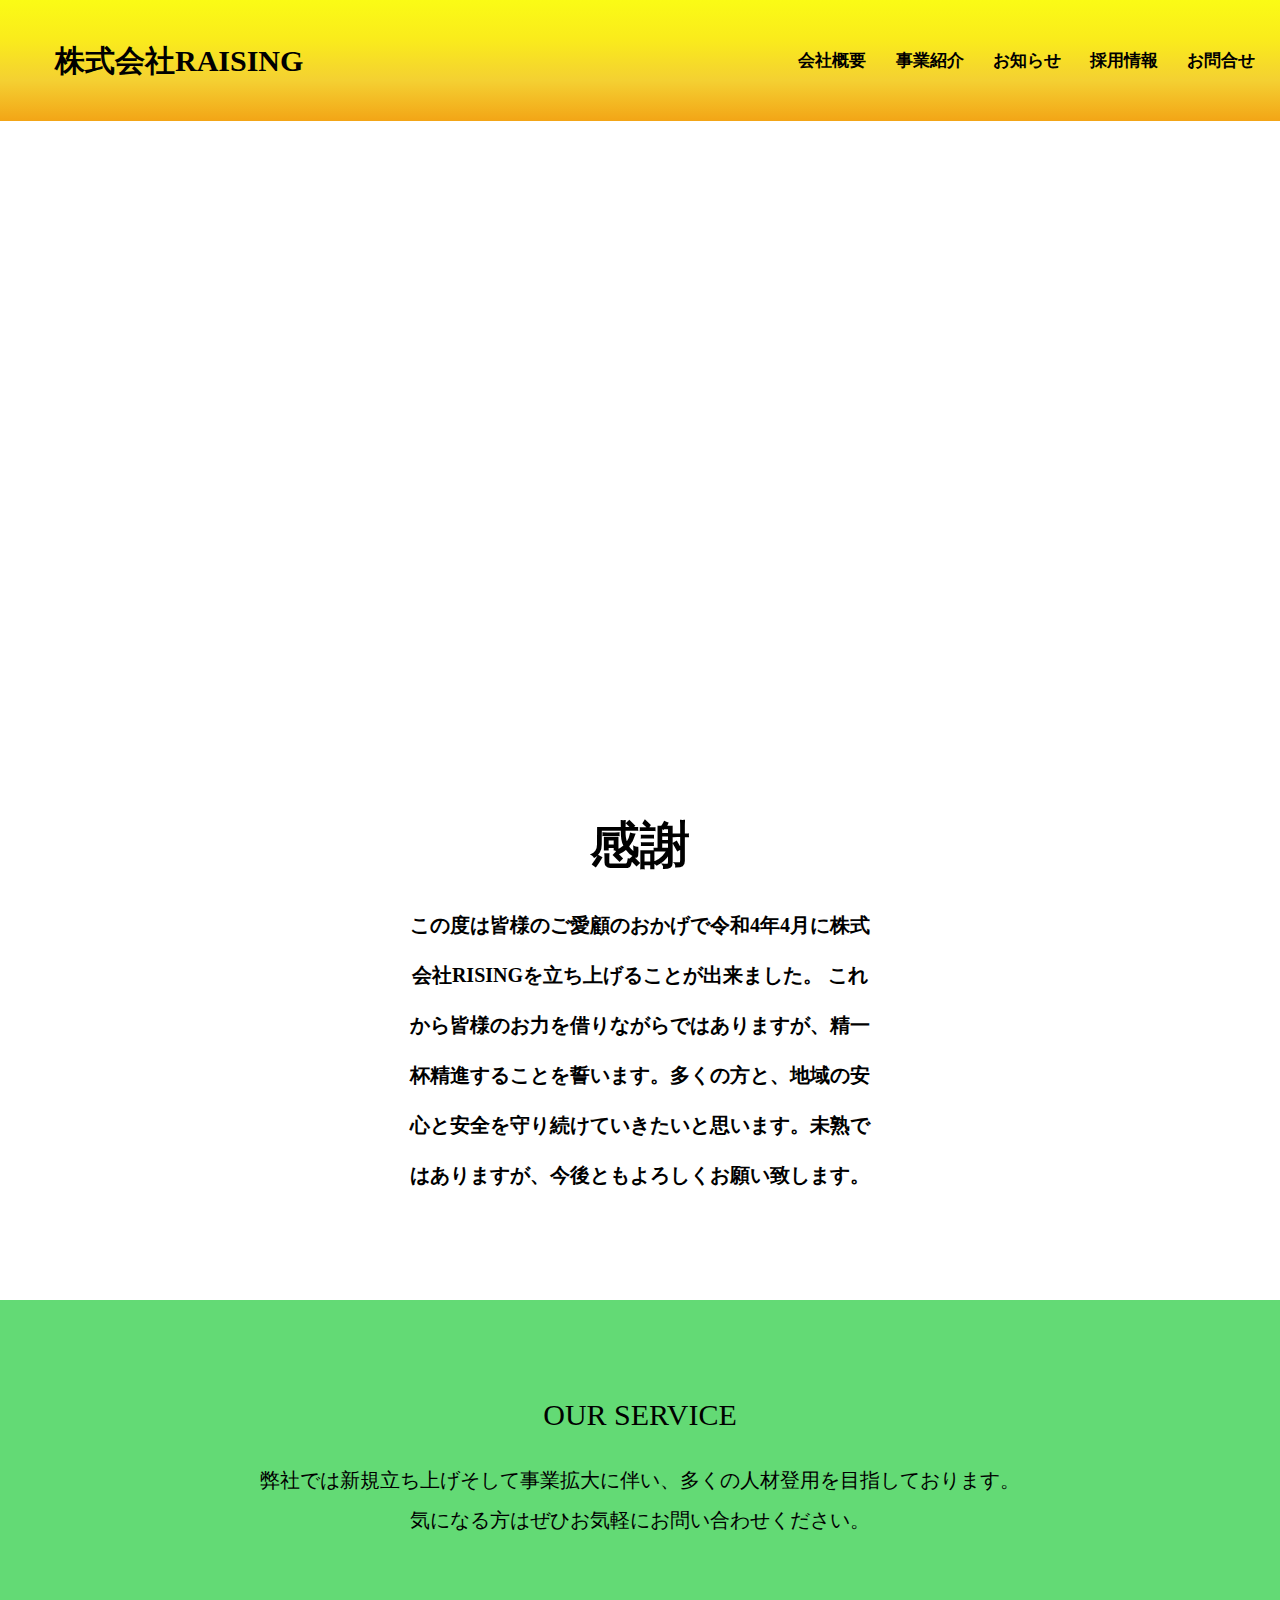
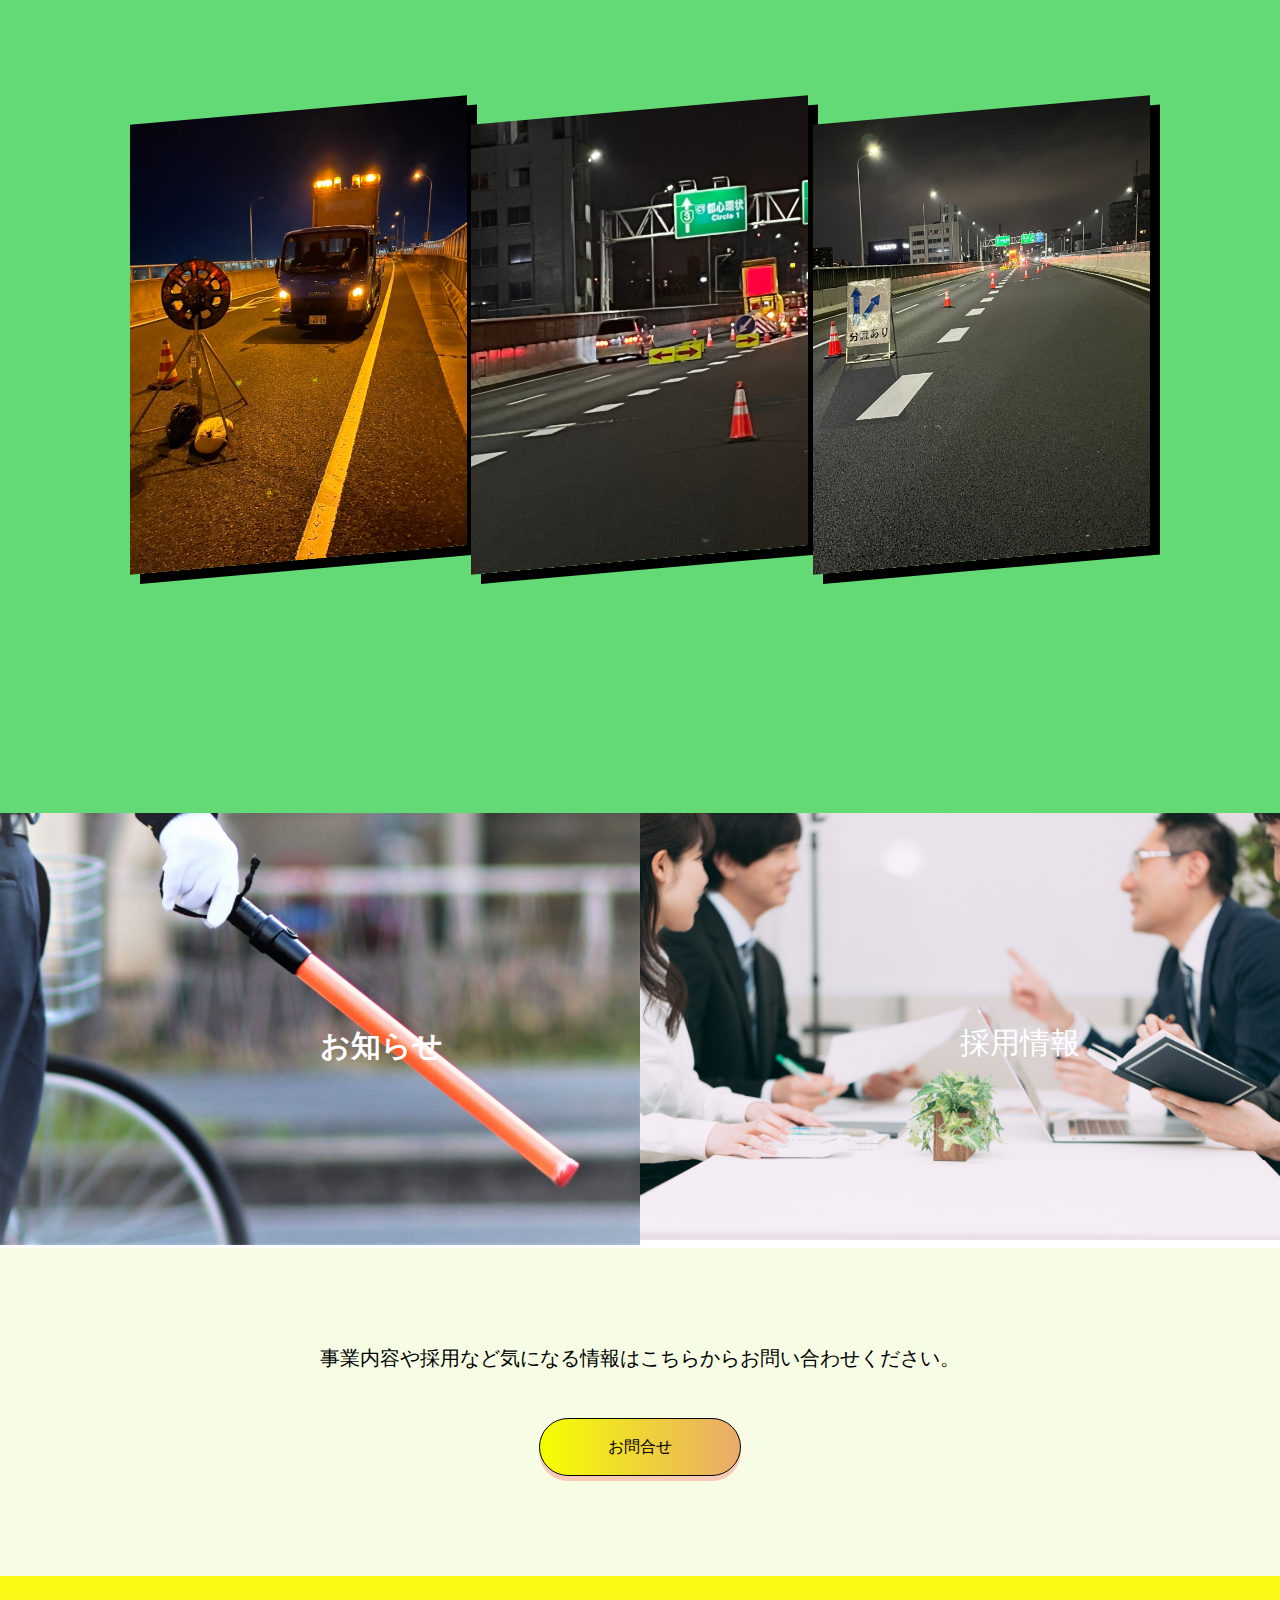
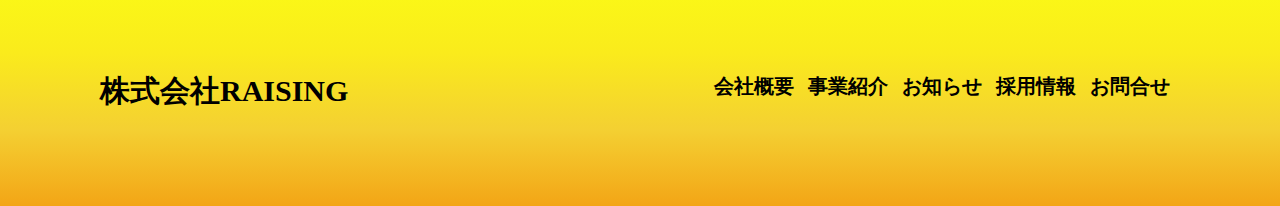
<file: raizing/index.html>
<!DOCTYPE html>
<html lang="ja">
<head>
  <meta charset="UTF-8">
  <meta http-equiv="X-UA-Compatible" content="IE=edge">
  <meta name="viewport" content="width=device-width, initial-scale=1.0">
  <title>株式会社RISING</title>
  <link rel="stylesheet" href="css/index.css">
  <link rel="stylesheet" href="css/reset.css">
</head>
<body>
<header>
    <div class="header">
      <div class="company-ttl">
        <a href="index.html">株式会社RAISING</a>
      </div>
        <ul class="nav-links">
          <li><a href="company.html">会社概要</a></li>
          <li><a href="service.html">事業紹介</a></li>
          <li><a href="news.html">お知らせ</a></li>
          <li><a href="recruit.html">採用情報</a></li>
          <li><a href="contact.html">お問合せ</a></li>
        </ul>
        <div class="burger">
          <div class="line1"></div>
          <div class="line2"></div>
          <div class="line3"></div>
        </div>
    </div>
    <script src="./main.js"></script>
</header>

<main>
  


  <div class="pic-sec">
    <div class="pic">
      <img class="image" src="./img/riga-g98884536e_1280.jpg" alt="">
      <img class="image" src="./img/architecture-g19ab0dd99_1280.jpg" alt="">
      <img class="image" src="./img/PK4131316PAR58143_TP_V.jpg" alt="">
      <img class="image" src="./img/S__20005092.jpg" alt="">
    </div>
    
    <div class="pic-mese">
      <h1 class="mese">当たり前の暮らしを</h1>
      <h1 class="mese">当たり前の日常を</h1>
      <h1 class="mese">いつもの笑顔を</h1>
      <h1 class="mese">いつもの安全を</h1>
    </div>
  </div>

  <div class="apo">

    <h1>感謝</h1>
    <h2>この度は皆様のご愛顧のおかげで令和4年4月に株式会社RISINGを立ち上げることが出来ました。
      これから皆様のお力を借りながらではありますが、精一杯精進することを誓います。多くの方と、地域の安心と安全を守り続けていきたいと思います。未熟ではありますが、今後ともよろしくお願い致します。
    </h2>
  </div>

  <div class="service">
    <div class="common-sec">
      <a href="service.html">OUR SERVICE</a> 
      <p class="service-about">弊社では新規立ち上げそして事業拡大に伴い、多くの人材登用を目指しております。<br>気になる方はぜひお気軽にお問い合わせください。</p>
    </div>

    <div class="service-sec">
      <div class="service-tag">
        <img src="./img/S__19996771.jpg" alt="">
      </div>
      <div class="service-tag">
        <img src="./img/S__19996774.jpg" alt="">
      </div>
      <div class="service-tag">
        <img src="./img/S__19996777_0.jpg" alt="">
      </div>
    </div>
  </div>

  <div class="both-sec">

    <div class="news">
      <img src="./img/23793339_m.jpg" alt="">
      <a href="news.html">お知らせ</a>
    </div>

    <div class="recruit">
      <img src="./img/PKU4151341PAR58331_TP_V.jpg" alt="">
      <a href="recruit.html">採用情報</a>
    </div>
  </div>

    <div class="contact">
      <p class="contact-about">事業内容や採用など気になる情報はこちらからお問い合わせください。</p>
      <a href="contact.html">お問合せ</a>
    </div>


</main>

<footer>

  <div class="footer">
    <div class="footer-name">
      株式会社RAISING
    </div>
  

    <div class="footer-nav">
      <ul>
        <li><a href="company.html">会社概要</a></li>
        <li><a href="service.html">事業紹介</a></li>
        <li><a href="news.html">お知らせ</a></li>
        <li><a href="recruit.html">採用情報</a></li>
        <li><a href="contact.html">お問合せ</a></li>
      </ul>
    </div>
  </div>



</footer>
</body>
</html>
</file>
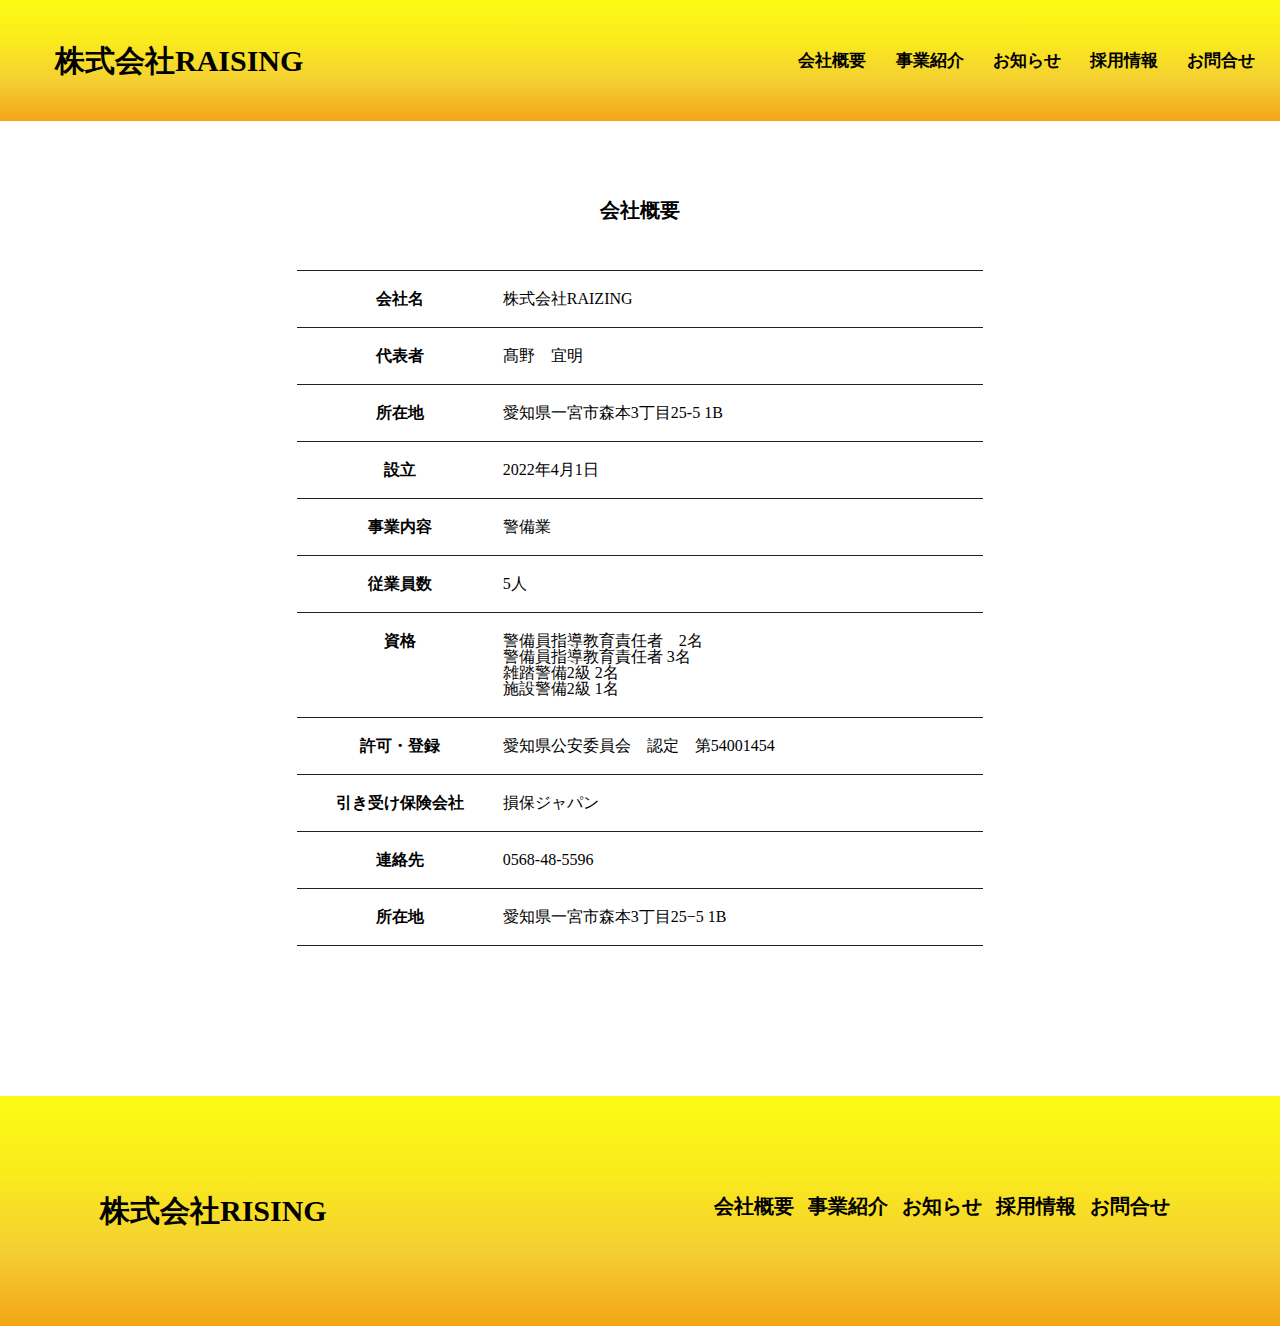
<file: raizing/company.html>
<!DOCTYPE html>
<html lang="ja">
<head>
  <meta charset="UTF-8">
  <meta http-equiv="X-UA-Compatible" content="IE=edge">
  <meta name="viewport" content="width=device-width, initial-scale=1.0">
  <title>会社概要</title>
  <link rel="stylesheet" href="css/company.css">
  <link rel="stylesheet" href="css/reset.css">
</head>
<body>
  <header>
    <div class="header">
      <div class="company-ttl">
        <a href="index.html">株式会社RAISING</a>
      </div>
      <ul class="nav-links">
        <li><a href="company.html">会社概要</a></li>
        <li><a href="service.html">事業紹介</a></li>
        <li><a href="news.html">お知らせ</a></li>
        <li><a href="recruit.html">採用情報</a></li>
        <li><a href="contact.html">お問合せ</a></li>
      </ul>
      <div class="burger">
        <div class="line1"></div>
        <div class="line2"></div>
        <div class="line3"></div>
      </div>
    </div>
    <script src="./main.js"></script>
  </header>

  <main>
    <div class="company-sec">
      <div class="company-tag">会社概要</div>
      <table class="company-info">
        <tr>
          <th class="company-info-name">会社名</th>
          <td class="company-info-data">株式会社RAIZING</td>
        </tr>
        <tr>
          <th class="company-info-name">代表者</th>
          <td class="company-info-data">髙野　宜明</td>
        </tr>
        <tr>
          <th class="company-info-name">所在地</th>
          <td class="company-info-data">愛知県一宮市森本3丁目25-5 1B</td>
        </tr>
        <tr>
          <th class="company-info-name">設立</th>
          <td class="company-info-data">2022年4月1日</td>
        </tr>
        <tr>
          <th class="company-info-name">事業内容</th>
          <td class="company-info-data">警備業</td>
        </tr>
        <tr>
          <th class="company-info-name">従業員数</th>
          <td class="company-info-data">5人</td>
        </tr>
        <tr>
          <th class="company-info-name">資格</th>
          <td class="company-info-data">警備員指導教育責任者　2名<br>警備員指導教育責任者 3名<br>雑踏警備2級 2名<br>施設警備2級 1名</td>
        </tr>
        <tr>
          <th class="company-info-name">許可・登録</th>
          <td class="company-info-data">愛知県公安委員会　認定　第54001454</td>
        </tr>
        <tr>
          <th class="company-info-name">引き受け保険会社</th>
          <td class="company-info-data">損保ジャパン</td>
        </tr>
        <tr>
          <th class="company-info-name">連絡先</th>
          <td class="company-info-data">0568-48-5596</td>
        </tr>
        <tr>
          <th class="company-info-name">所在地</th>
          <td class="company-info-data">愛知県一宮市森本3丁目25−5 1B</td>
        </tr>
      </table>
    </div>
      
  </main>

  <footer>
  
    <div class="footer">
      <div class="footer-name">
        株式会社RISING
      </div>
  
  
      <div class="footer-nav">
        <ul>
          <li><a href="company.html">会社概要</a></li>
          <li><a href="service.html">事業紹介</a></li>
          <li><a href="news.html">お知らせ</a></li>
          <li><a href="recruit.html">採用情報</a></li>
          <li><a href="contact.html">お問合せ</a></li>
        </ul>
      </div>
    </div>
  
  
  
  </footer>
</body>
</html>
</file>
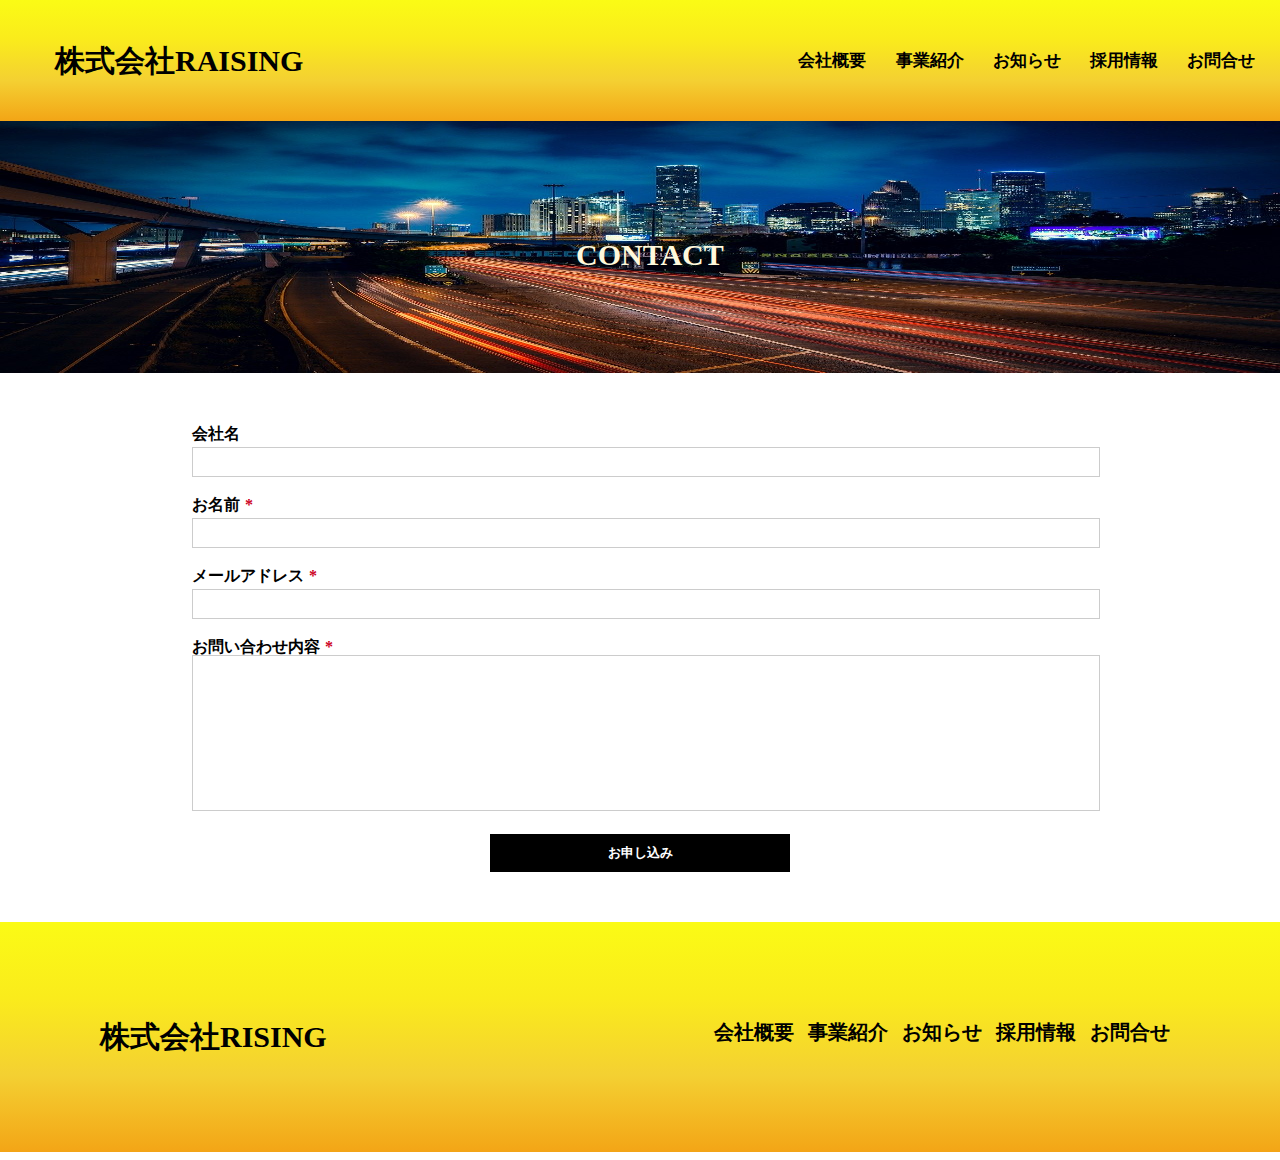
<file: raizing/contact.html>
<!DOCTYPE html>
<html lang="ja">
<head>
  <meta charset="UTF-8">
  <meta http-equiv="X-UA-Compatible" content="IE=edge">
  <meta name="viewport" content="width=device-width, initial-scale=1.0">
  <title>Document</title>
  <link rel="stylesheet" href="css/contact.css">
  <link rel="stylesheet" href="css/reset.css">
</head>
<body>
  <header>
    <div class="header">
      <div class="company-ttl">
        <a href="index.html">株式会社RAISING</a>
      </div>
      <ul class="nav-links">
        <li><a href="company.html">会社概要</a></li>
        <li><a href="service.html">事業紹介</a></li>
        <li><a href="news.html">お知らせ</a></li>
        <li><a href="recruit.html">採用情報</a></li>
        <li><a href="contact.html">お問合せ</a></li>
      </ul>
      <div class="burger">
        <div class="line1"></div>
        <div class="line2"></div>
        <div class="line3"></div>
      </div>
    </div>
    <script src="./main.js"></script>
  </header>


  <main>
    <div class="common-tag">
      <div class="common-words">CONTACT</div>
      <div class="common-pic">
        <img src="./img/houston-texas-g3d22da08a_1280.jpg" alt="">
      </div>
    </div>

    <div class="contact">
      <form class="contact-form" action="index.html" method="post">
        <div class="contact-form-item">
          <label class="contact-form-item-name" for="company">会社名</label>
          <input type="text" id="company" class="contact-form-item-input">
        </div>
        <div class="contact-form-item">
          <label class="contact-form-item-name" for="name">お名前<span class="contact-form-item-required">*</span></label>
          <input type="text" id="name" class="contact-form-item-input" required>
        </div>
        <div class="contact-form-item">
          <label class="contact-form-item-name" for="email">メールアドレス<span class="contact-form-item-required">*</span></label>
          <input type="email" id="email" class="contact-form-item-input" required>
        </div>
        <div class="contact-form-item">
          <label class="contact-form-item-name" for="comment">お問い合わせ内容<span
              class="contact-form-item-required">*</span></label>
          <textarea id="comment" rows="8" cols="80" class="contact-form-item-textarea" required></textarea>
        </div>
        <input type="submit" value="お申し込み" class="contact-form-submit">
      </form>
    </div>

    
  </main>
  

  <footer>
  
    <div class="footer">
      <div class="footer-name">
        株式会社RISING
      </div>
  
  
      <div class="footer-nav">
        <ul>
          <li><a href="company.html">会社概要</a></li>
          <li><a href="service.html">事業紹介</a></li>
          <li><a href="news.html">お知らせ</a></li>
          <li><a href="recruit.html">採用情報</a></li>
          <li><a href="contact.html">お問合せ</a></li>
        </ul>
      </div>
    </div>
  
  
  
  </footer>
</body>
</html>
</file>
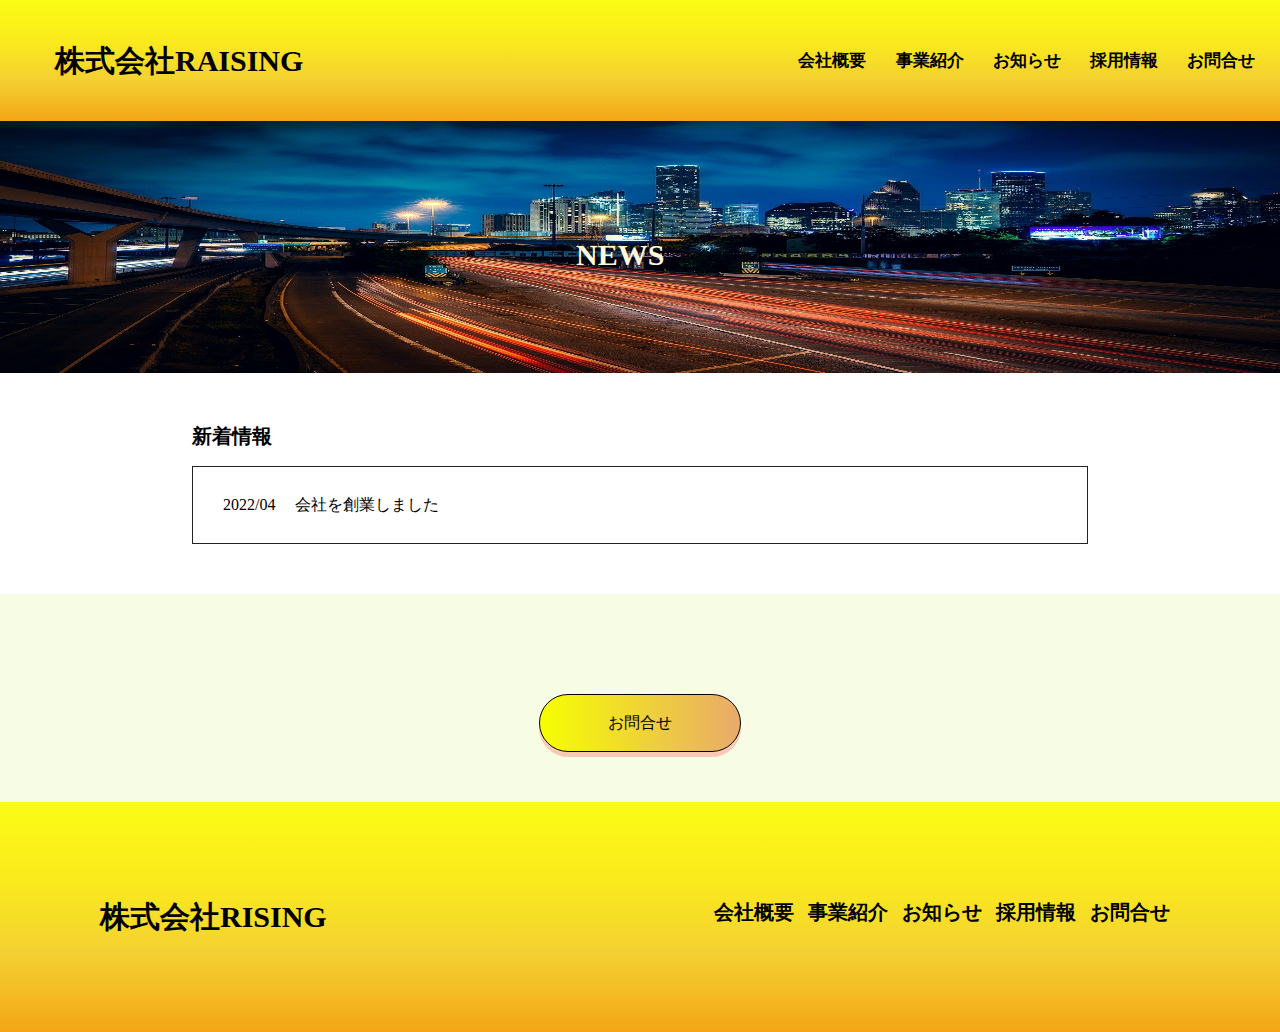
<file: raizing/news.html>
<!DOCTYPE html>
<html lang="en">
<head>
  <meta charset="UTF-8">
  <meta http-equiv="X-UA-Compatible" content="IE=edge">
  <meta name="viewport" content="width=device-width, initial-scale=1.0">
  <title>Document</title>
  <link rel="stylesheet" href="css/news.css">
  <link rel="stylesheet" href="css/reset.css">
</head>
<body>
  <header>
    <div class="header">
      <div class="company-ttl">
        <a href="index.html">株式会社RAISING</a>
      </div>
      <ul class="nav-links">
        <li><a href="company.html">会社概要</a></li>
        <li><a href="service.html">事業紹介</a></li>
        <li><a href="news.html">お知らせ</a></li>
        <li><a href="recruit.html">採用情報</a></li>
        <li><a href="contact.html">お問合せ</a></li>
      </ul>
      <div class="burger">
        <div class="line1"></div>
        <div class="line2"></div>
        <div class="line3"></div>
      </div>
    </div>
    <script src="./main.js"></script>
  </header>

  <main>
    <div class="common-tag">
      <div class="common-words">NEWS</div>
      <div class="common-pic">
        <img src="./img/houston-texas-g3d22da08a_1280.jpg" alt="">
      </div>
    </div>

    <div class="news">
      <div class="news-about">新着情報</div>
      <div class="news-sec">
        <p>2022/04</p>
        <p class="news-tag">会社を創業しました</p>
      </div>
    </div>


    <div class="contact">
      <a href="contact.html">お問合せ</a>
    </div>
  </main>

  <footer>
  
    <div class="footer">
      <div class="footer-name">
        株式会社RISING
      </div>
  
  
      <div class="footer-nav">
        <ul>
          <li><a href="company.html">会社概要</a></li>
          <li><a href="service.html">事業紹介</a></li>
          <li><a href="news.html">お知らせ</a></li>
          <li><a href="recruit.html">採用情報</a></li>
          <li><a href="contact.html">お問合せ</a></li>
        </ul>
      </div>
    </div>
  
  
  
  </footer>
</body>
</html>
</file>
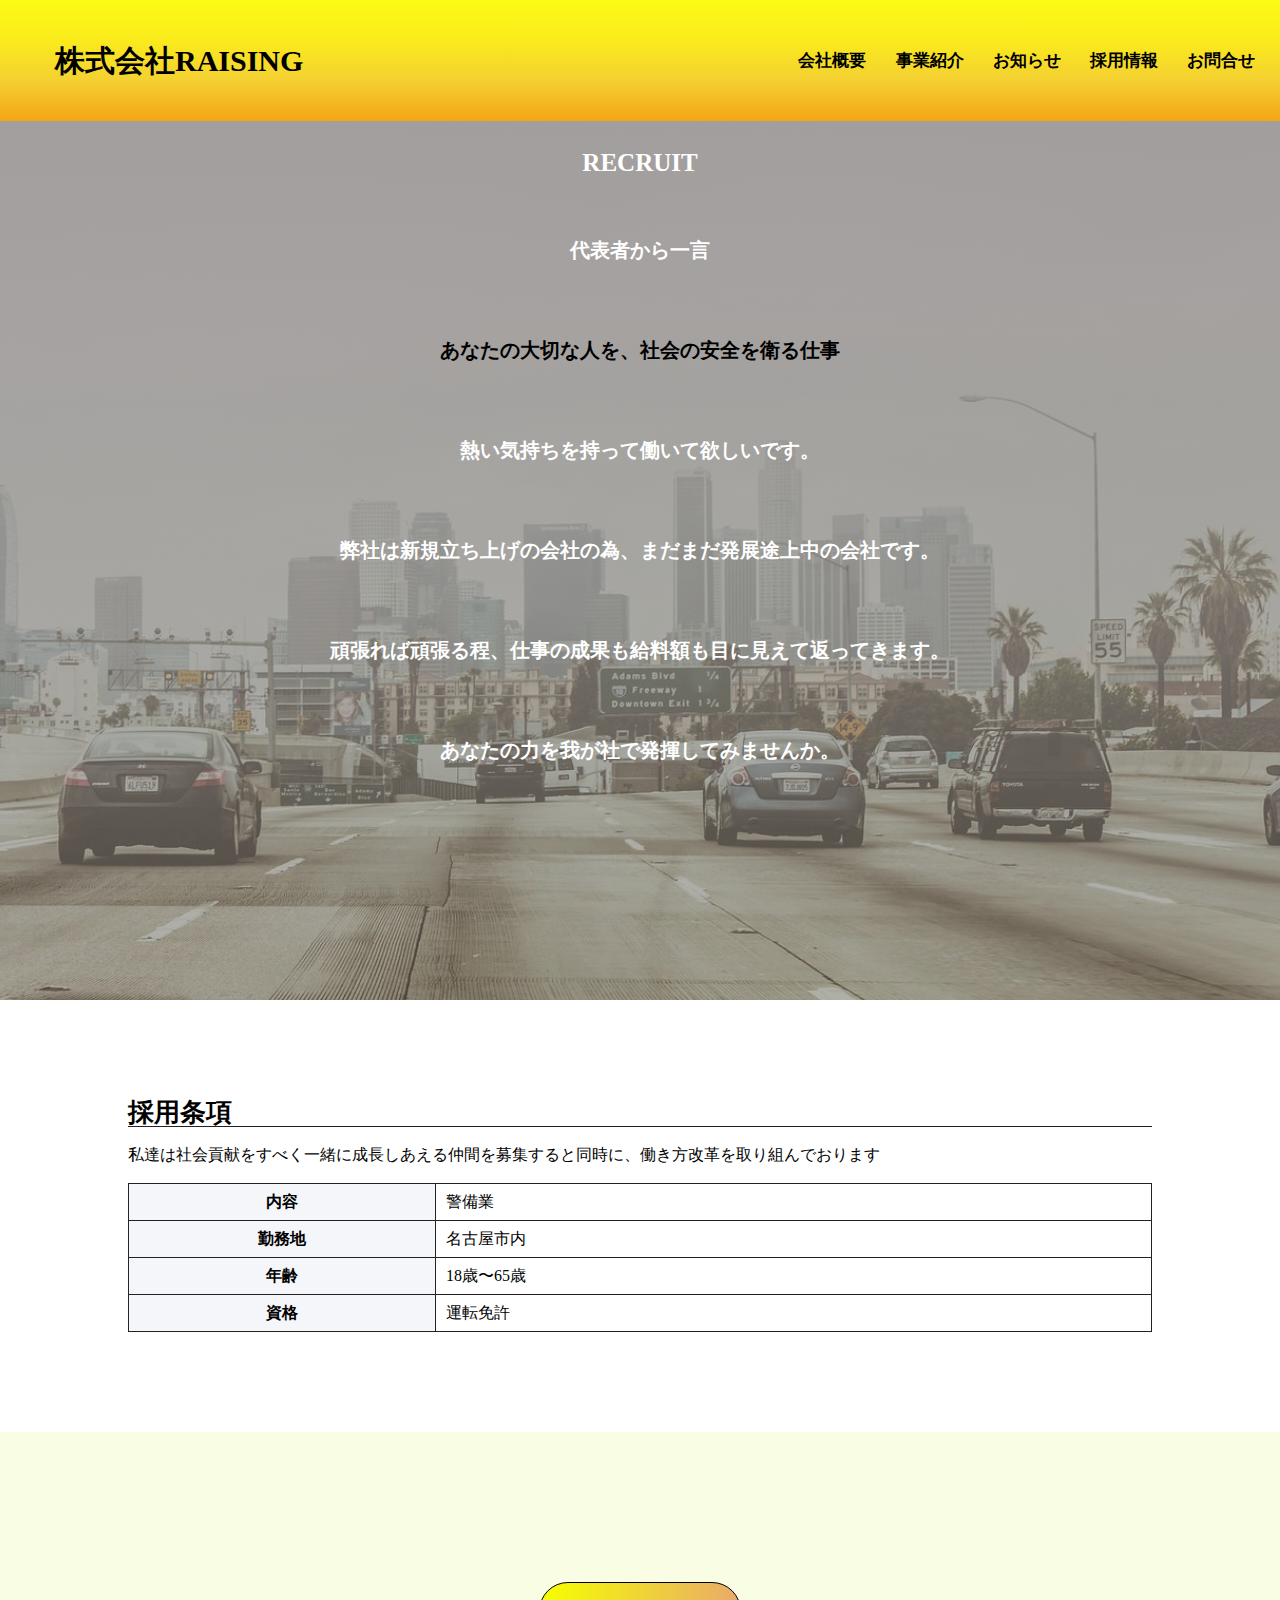
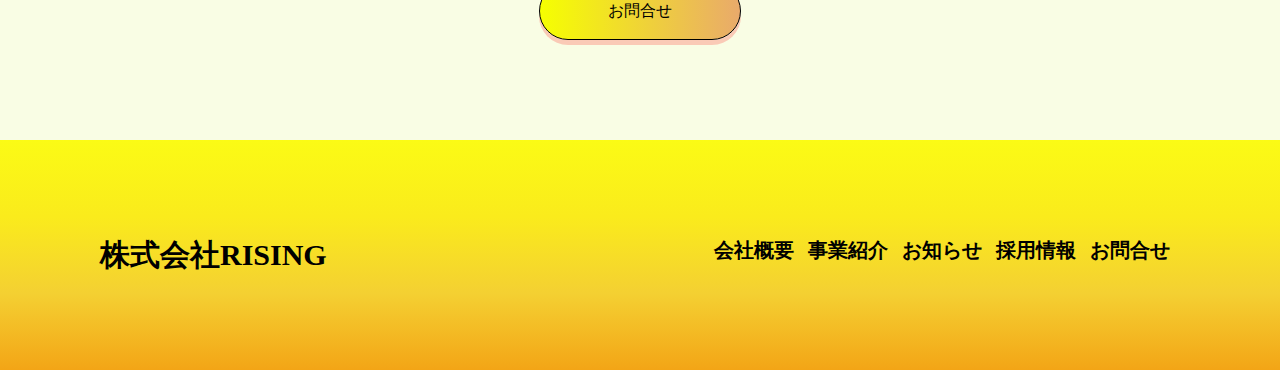
<file: raizing/recruit.html>
<!DOCTYPE html>
<html lang="en">
<head>
  <meta charset="UTF-8">
  <meta http-equiv="X-UA-Compatible" content="IE=edge">
  <meta name="viewport" content="width=device-width, initial-scale=1.0">
  <title>Document</title>
  <link rel="stylesheet" href="css/recruit.css">
  <link rel="stylesheet" href="css/reset.css">
</head>
<body>
  <header>
    <div class="header">
      <div class="company-ttl">
        <a href="index.html">株式会社RAISING</a>
      </div>
      <ul class="nav-links">
        <li><a href="company.html">会社概要</a></li>
        <li><a href="service.html">事業紹介</a></li>
        <li><a href="news.html">お知らせ</a></li>
        <li><a href="recruit.html">採用情報</a></li>
        <li><a href="contact.html">お問合せ</a></li>
      </ul>
      <div class="burger">
        <div class="line1"></div>
        <div class="line2"></div>
        <div class="line3"></div>
      </div>
    </div>
    <script src="./main.js"></script>
  </header>
  <main>

        <div class="recruit">
          <p> RECRUIT</p>
          <p>代表者から一言</p>
          <p> あなたの大切な人を、社会の安全を衛る仕事</p>
          <p> 熱い気持ちを持って働いて欲しいです。<br>
            弊社は新規立ち上げの会社の為、まだまだ発展途上中の会社です。<br>
            頑張れば頑張る程、仕事の成果も給料額も目に見えて返ってきます。<br>
            あなたの力を我が社で発揮してみませんか。</p>
       </div>
      

    <div class="recruit-sec2">
      <section class="recruit-new-graduate recruit-type">
        <h2 class="recruit-type-ttl">採用条項</h2>
        <p class="recruit-type-description">私達は社会貢献をすべく一緒に成長しあえる仲間を募集すると同時に、働き方改革を取り組んでおります</p>
        <table class="recruit-type-info">
          <tr>
            <th class="recruit-type-info-name">内容</th>
            <td class="recruit-type-info-data">警備業</td>
          </tr>
          <tr>
            <th class="recruit-type-info-name">勤務地</th>
            <td class="recruit-type-info-data">名古屋市内</td>
          </tr>
          <tr>
            <th class="recruit-type-info-name">年齢</th>
            <td class="recruit-type-info-data">18歳〜65歳</td>
          </tr>
          <tr>
            <th class="recruit-type-info-name">資格 </th>
            <td class="recruit-type-info-data">運転免許</td>
          </tr>
        </table>
      </section>
    </div>

    <div class="contact">
      <a href="contact.html">お問合せ</a>
    </div>
  </main>
  <footer>
  
    <div class="footer">
      <div class="footer-name">
        株式会社RISING
      </div>
  
  
      <div class="footer-nav">
        <ul>
          <li><a href="company.html">会社概要</a></li>
          <li><a href="service.html">事業紹介</a></li>
          <li><a href="news.html">お知らせ</a></li>
          <li><a href="recruit.html">採用情報</a></li>
          <li><a href="contact.html">お問合せ</a></li>
        </ul>
      </div>
    </div>
  
  
  
  </footer>
</body>
</html>
</file>
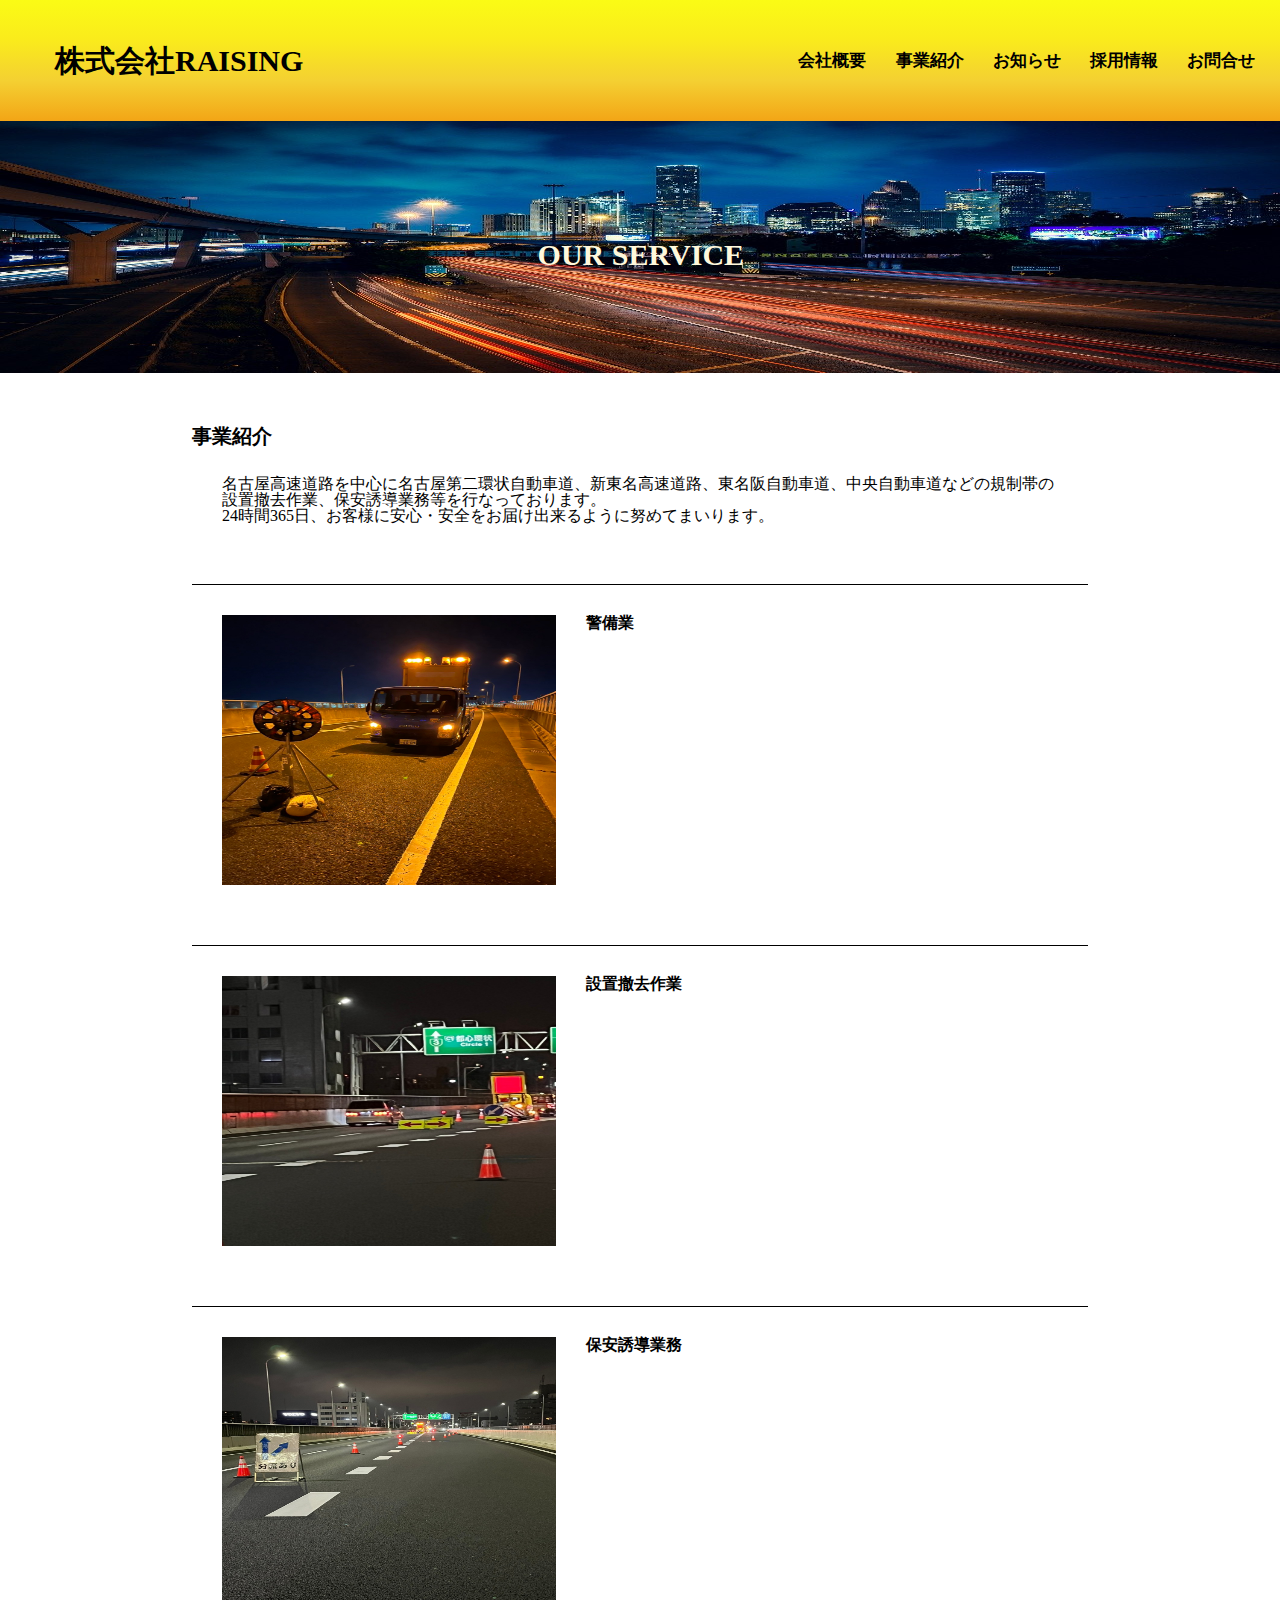
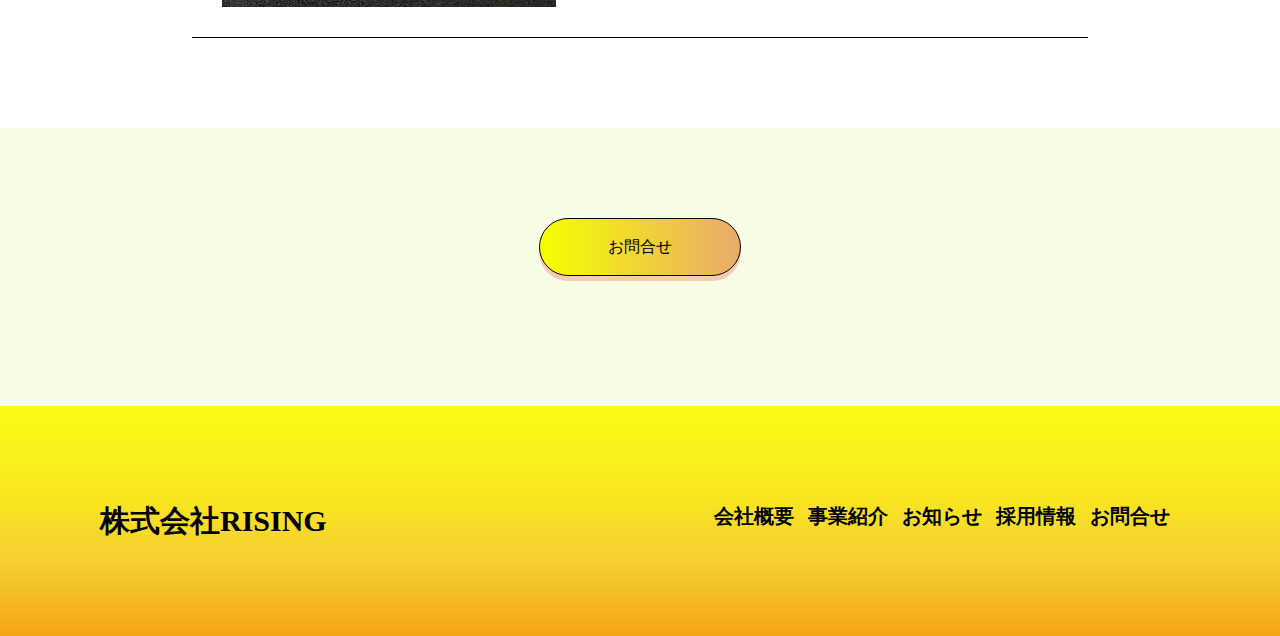
<file: raizing/service.html>
<!DOCTYPE html>
<html lang="ja">
<head>
  <meta charset="UTF-8">
  <meta http-equiv="X-UA-Compatible" content="IE=edge">
  <meta name="viewport" content="width=device-width, initial-scale=1.0">
  <title>Document</title>
  <link rel="stylesheet" href="css/service.css">
  <link rel="stylesheet" href="css/reset.css">
</head>
<body>
  <header>
    <div class="header">
      <div class="company-ttl">
        <a href="index.html">株式会社RAISING</a>
      </div>
      <ul class="nav-links">
        <li><a href="company.html">会社概要</a></li>
        <li><a href="service.html">事業紹介</a></li>
        <li><a href="news.html">お知らせ</a></li>
        <li><a href="recruit.html">採用情報</a></li>
        <li><a href="contact.html">お問合せ</a></li>
      </ul>
      <div class="burger">
        <div class="line1"></div>
        <div class="line2"></div>
        <div class="line3"></div>
      </div>
    </div>
    <script src="./main.js"></script>
  </header>

  <main>

    <div class="common-tag">
      <div class="common-words">OUR SERVICE</div>
      <div class="common-pic">
       <img src="./img/houston-texas-g3d22da08a_1280.jpg" alt="">
     </div>
    </div>

    <div class="service">
      <div class="service-int">事業紹介</div>
      <div class="service-info">名古屋高速道路を中心に名古屋第二環状自動車道、新東名高速道路、東名阪自動車道、中央自動車道などの規制帯の設置撤去作業、保安誘導業務等を行なっております。<br>
      24時間365日、お客様に安心・安全をお届け出来るように努めてまいります。</div>

      <div class="service-pic">
        <img src="./img/S__19996771.jpg" alt="">
        <div class="service-tag">警備業</div>
      </div>
      <div class="service-pic">
        <img src="./img/S__19996774.jpg" alt="">
        <div class="service-tag">設置撤去作業</div>
      </div>
      <div class="service-pic">
        <img src="./img/S__19996777_0.jpg" alt="">
        <div class="service-tag">保安誘導業務</div>
      </div>
      <p class="service-dis"></p>
    </div>

    <div class="contact">
      <a href="contact.html">お問合せ</a>
    </div>
  </main>


  <footer>
  
    <div class="footer">
      <div class="footer-name">
        株式会社RISING
      </div>
  
  
      <div class="footer-nav">
        <ul>
          <li><a href="company.html">会社概要</a></li>
          <li><a href="service.html">事業紹介</a></li>
          <li><a href="news.html">お知らせ</a></li>
          <li><a href="recruit.html">採用情報</a></li>
          <li><a href="contact.html">お問合せ</a></li>
        </ul>
      </div>
    </div>
  
  
  
  </footer>
</body>
</html>
</file>
<file: raizing/css/index.css>
/* ALL */
body{
  width:  100%;
}

img{
  width: 100%;
}




/* header */

.header{
  display: flex;
  justify-content: space-between;
  background:linear-gradient(rgb(251, 251, 21) ,rgb(250, 235, 28),rgb(244, 208, 50),rgb(243, 165, 22));
  align-items: center;
  min-height: 9vh;
  position: fixed;
  width: 100%;
  z-index: 10;
  padding: 20px;

}

.company-ttl{
  font-size: 30px;
  font-weight: bold;
  margin-left: 35px;
}

.header a{
  text-decoration: none;
  color: black;
  font-weight: bold;
  font-family: Georgia, 'Times New Roman', Times, serif;
}

.nav-links{
  display: flex;
    justify-content: space-around;
    width: 38%;
    margin-right: 20px;
}


.nav-links li{
  list-style: none;
}


.nav-links li a {
  text-decoration: none;
  color: black;
  padding-right: 20px;
  font-size: 17px;
}

.burger {
  display: none;
  cursor: pointer;
  color: white;
  margin-right: 50px;
}

.burger div {
  width: 25px;
  height: 3px;
  background-color: white;
  margin: 5px;
  transition: 0.5s ease;
}

.nav-active {
  transform: translateX(0%) !important;
}

@media screen and (max-width: 1024px) {
  .nav-links {
    width: 55%;
  }
}

@media screen and (max-width: 768px) {

  /* body {
    display: none;
  } */
  body {
    overflow-x: hidden;
  }

  .nav-links {
    /* display: flex; */
    position: absolute;
    right: 0;
    height: 92vh;
    top: 8vh;
    background-color: yellow;
    flex-direction: column;
    align-items: center;
    width: 50%;
    transform: translateX(100%);
    transition: transform 0.5s ease-in;
  }

  .nav-links li {
    opacity: 0;
  }

  .burger {
    display: block;
  }
}

@keyframes navLinksFade {
  0% {
    opacity: 0;
    transform: translateX(50px);
  }

  100% {
    opacity: 1;
    transform: translateX(0px);
  }
}

.toggle .line1 {
  transform: rotate(-45deg) translate(-5px, 6px);
}

.toggle .line2 {
  opacity: 0;
}

.toggle .line3 {
  transform: rotate(405deg) translate(-5px, -6px);
}

/* main */

main{
  width: 100%;
}


.pic-sec{
  position: relative;
  width: 100%;
  height: 80vh;
}

.image{
  position: absolute;
  font-weight: bold;
  width: 100%;
  height: 80vh;
  opacity: 0;
  animation: change-img-anim 8s infinite;
}

.image:nth-of-type(1) {
  animation-delay: 0s;
}

.image:nth-of-type(2) {
  animation-delay: 2s;
}

.image:nth-of-type(3) {
  animation-delay: 4s;
}

.image:nth-of-type(4) {
  animation-delay: 6s;
}




@keyframes change-img-anim {
  0% {
    opacity: 1;
  }

  30% {
    opacity: 1;
  }

  36% {
    opacity: 1;
  }

  45% {
    opacity: 0;
  }

  100% {
    opacity: 0;
  }
}

.pic-mese{
  position: relative;
  width: 100%;
  height: 80vh;
  }


.mese{
  position: absolute;
  opacity: 0;
  animation: feedin 8s infinite;
  z-index: 1;
  margin-top: 400px;
  text-align: right;
  color: white;
  font-size: 40px;
  width: 100%;
  height: 300px;
  font-family: Georgia, 'Times New Roman', Times, serif;
 margin-left: -100px;
}



.mese:nth-of-type(1) {
  animation: feedin 8s infinite;
  animation-delay: 0s;
}

.mese:nth-of-type(2) {
  animation-delay: 2s;
}

.mese:nth-of-type(3) {
  animation-delay: 4s;
}

.mese:nth-of-type(4) {
  animation-delay: 6s;
}



@keyframes feedin {
  0% {
    opacity: 0;
  }

  30% {
    opacity: 1;
  }

  36% {
    opacity: 1;
  }

  45% {
    opacity: 0;
  }

  100% {
    opacity: 0;
  }
}
/* apo */

.apo{
  width: 60%;
  margin: 100px auto;
  text-align: center;
}

.apo h1{
  font-size: 50px;
  font-family: Georgia, 'Times New Roman', Times, serif;
}

.apo h2{
  width: 60%;
  margin: 30px auto;
  font-size: 20px;
  line-height: 50px;
  font-family: Georgia, 'Times New Roman', Times, serif;
}

/* service */

.service{
  background: rgb(99, 218, 117);
  padding: 100px 0 100px 0;
}

.common-sec {
  text-align: center;
}

.service-about{
  margin-top: 10px;
  padding: 20px;
  font-family: Georgia, 'Times New Roman', Times, serif;
  line-height: 2;
  font-size: 20px;
}



.service-sec{
  display: flex;
  justify-content: space-around;
  width: 80%;
  margin: 150px auto;
}

.service-sec img{
  width: 100%;
  height: 50vh;
 
}

.service-tag img{
  transform: skewY(-5deg);
  box-shadow: 10px 10px 0 black;
}

.service a{
  text-decoration: none;
  color: black;
  font-family: Georgia, 'Times New Roman', Times, serif;
  font-size: 30px;
  
 

}

/* both */

.both-sec{
  display: flex;
  width: 100%;
  
}

.news img{
  width: 100%;
  height: 80%;
}

.recruit img{
  width: 100%;
  height: 80%;
}
.news{
  width: 50%;
  position: relative; 
  height: 80%;
}

.news a{
  text-decoration: none;
  position: absolute; 
  top: 50%;
  left: 50%;
  color: white;
  font-weight: bold;
  font-size: 30px;
  font-family: Georgia, 'Times New Roman', Times, serif;
}

.recruit{
  width: 50%;
  position: relative; 
  height: 80%;
}

.recruit a{
  text-decoration: none;
  position: absolute; 
  top: 50%;
  left: 50%;
  color: white;
  
  font-size: 30px;
  }

  /* contact */

.contact{
  padding: 100px;
  background: rgb(247, 253, 228);
 text-align: center;

}

.contact-about{
  font-family: Georgia, 'Times New Roman', Times, serif;
  font-size: 20px;
}

.contact a{
  text-decoration: none;

  width: 200px;
  
    padding: 20px 0;
    color: black;
    border: solid 1px;
    border-radius: 30px;
    background: linear-gradient(90deg, #f6ff00, #e9aa6b);
    text-align: center;
    box-shadow: 0 5px 0 rgba(255, 0, 0, 0.2);
    margin: 50px auto 0;
    display: block;
    font-family: Georgia, 'Times New Roman', Times, serif;
    
}


/* footer */

.footer{
  display: flex;
  justify-content: space-between;
background: linear-gradient(rgb(251, 251, 21), rgb(250, 235, 28), rgb(244, 208, 50), rgb(243, 165, 22));
  padding: 100px;
  width: 100%;

}

.footer-name{
    color: black;
    font-family: Georgia, 'Times New Roman', Times, serif;
    font-weight: bold;
    font-size: 30px;
}

.footer ul{
  margin-right: 200px;
  
}

.footer-nav li{
  display: inline;
  list-style: none;
  
}

.footer-nav li a{
  text-decoration: none;
    color: black;
    font-family: Georgia, 'Times New Roman', Times, serif;
    margin-right: 10px;
    font-weight: bold;
    font-size: 20px;
   
}

@media screen and (max-width: 1024px) {
  .footer-nav li a, .footer-nav{
    width: 55%;
  }
}

@media screen and (max-width: 768px) {
  .footer{
    display: block;
  }
  .footer-nav li a,.footer-nav{
    width: 30%;
    display: inline;
   
  }
}
</file>
<file: raizing/css/company.css>
/* ALL */
body {
  width: 100%;
}

img {
  width: 100%;
}

/* header */

.header {
  display: flex;
  justify-content: space-between;
  background: linear-gradient(rgb(251, 251, 21), rgb(250, 235, 28), rgb(244, 208, 50), rgb(243, 165, 22));
  align-items: center;
  min-height: 9vh;
  position: fixed;
  width: 100%;
  z-index: 10;
  padding: 20px;
}

.company-ttl {
  font-size: 30px;
  font-weight: bold;
  margin-left: 35px;

}

.header a {
  text-decoration: none;
  color: black;
  font-weight: bold;
  font-family: Georgia, 'Times New Roman', Times, serif;

}

.nav-links {
  display: flex;
  justify-content: space-around;
  width: 38%;
  margin-right: 20px;
}


.nav-links li {
  list-style: none;
}


.nav-links li a {
  text-decoration: none;
  color: black;
  padding-right: 20px;
  font-size: 17px;
}

.burger {
  display: none;
  cursor: pointer;
  color: white;
  margin-right: 50px;
}

.burger div {
  width: 25px;
  height: 3px;
  background-color: white;
  margin: 5px;
  transition: 0.5s ease;
}

.nav-active {
  transform: translateX(0%) !important;
}

@media screen and (max-width: 1024px) {
  .nav-links {
    width: 55%;
  }
}

@media screen and (max-width: 768px) {

  /* body {
    display: none;
  } */
  body {
    overflow-x: hidden;
  }

  .nav-links {
    /* display: flex; */
    position: absolute;
    right: 0;
    height: 92vh;
    top: 8vh;
    background-color: yellow;
    flex-direction: column;
    align-items: center;
    width: 50%;
    transform: translateX(100%);
    transition: transform 0.5s ease-in;
  }

  .nav-links li {
    opacity: 0;
  }

  .burger {
    display: block;
  }
}

@keyframes navLinksFade {
  0% {
    opacity: 0;
    transform: translateX(50px);
  }

  100% {
    opacity: 1;
    transform: translateX(0px);
  }
}

.toggle .line1 {
  transform: rotate(-45deg) translate(-5px, 6px);
}

.toggle .line2 {
  opacity: 0;
}

.toggle .line3 {
  transform: rotate(405deg) translate(-5px, -6px);
}



/* company-sec */
main{
  padding: 150px;
}

.company-tag{
  text-align: center;
  width: 70%;
  margin: 50px auto;
  font-size: 20px;
  font-weight: bold;
  font-family: Georgia, 'Times New Roman', Times, serif;
}
.company-info {
  border-bottom: 1px solid #222;
  width: 70%;
    margin: 0px auto;
}

.company-info-name,
.company-info-data {
  border-top: 1px solid #222;
  padding: 20px 0;
  
  
}

.company-info-name{
  font-family: Georgia, 'Times New Roman', Times, serif;
}


.company-info-data {
  width: 70%;
}

/* contact */

.contact {
  padding: 100px;
  background: rgb(247, 253, 228);
  text-align: center;

}

.contact a {
  text-decoration: none;

  width: 200px;

  padding: 20px 0;
  color: black;
  border: solid 1px;
  border-radius: 30px;
  background: linear-gradient(90deg, #c3ff00, #0075be);
  text-align: center;
  box-shadow: 0 5px 0 rgba(255, 0, 0, 0.2);
  margin: 50px auto 0;
  display: block;
  font-family: Georgia, 'Times New Roman', Times, serif;
    
}

/* footer */

.footer {
  display: flex;
  justify-content: space-between;
  background: linear-gradient(rgb(251, 251, 21), rgb(250, 235, 28), rgb(244, 208, 50), rgb(243, 165, 22));
  padding: 100px;
  width: 100%;

}

.footer-name {
  color: black;
  font-family: Georgia, 'Times New Roman', Times, serif;
  font-weight: bold;
  font-size: 30px;
}

.footer ul {
  margin-right: 200px;

}

.footer-nav li {
  display: inline;
  list-style: none;

}

.footer-nav li a {
  text-decoration: none;
  color: black;
  font-family: Georgia, 'Times New Roman', Times, serif;
  margin-right: 10px;
  font-weight: bold;
  font-size: 20px;

}

@media screen and (max-width: 1024px) {

  .footer-nav li a,
  .footer-nav {
    width: 55%;
  }
}

@media screen and (max-width: 768px) {
  .footer {
    display: block;
  }

  .footer-nav li a,
  .footer-nav {
    width: 30%;
    display: inline;

  }
}
</file>
<file: raizing/css/contact.css>
/* ALL */
body {
  width: 100%;
}

img {
  width: 100%;
}




/* header */

/* header */

.header {
  display: flex;
  justify-content: space-between;
  background: linear-gradient(rgb(251, 251, 21), rgb(250, 235, 28), rgb(244, 208, 50), rgb(243, 165, 22));
  align-items: center;
  min-height: 9vh;
  position: fixed;
  width: 100%;
  z-index: 10;
  padding: 20px;

}

.company-ttl {
  font-size: 30px;
  font-weight: bold;
  margin-left: 35px;

}

.header a {
  text-decoration: none;
  color: black;
  font-weight: bold;
  font-family: Georgia, 'Times New Roman', Times, serif;

}

.nav-links {
  display: flex;
  justify-content: space-around;
  width: 38%;
  margin-right: 20px;
}


.nav-links li {
  list-style: none;
}


.nav-links li a {
  text-decoration: none;
  color: black;
  padding-right: 20px;
  font-size: 17px;
}

.burger {
  display: none;
  cursor: pointer;
  color: white;
  margin-right: 50px;
}

.burger div {
  width: 25px;
  height: 3px;
  background-color: white;
  margin: 5px;
  transition: 0.5s ease;
}

.nav-active {
  transform: translateX(0%) !important;
}

@media screen and (max-width: 1024px) {
  .nav-links {
    width: 55%;
  }
}

@media screen and (max-width: 768px) {

  /* body {
    display: none;
  } */
  body {
    overflow-x: hidden;
  }

  .nav-links {
    /* display: flex; */
    position: absolute;
    right: 0;
    height: 92vh;
    top: 8vh;
    background-color: yellow;
    flex-direction: column;
    align-items: center;
    width: 50%;
    transform: translateX(100%);
    transition: transform 0.5s ease-in;
  }

  .nav-links li {
    opacity: 0;
  }

  .burger {
    display: block;
  }
}

@keyframes navLinksFade {
  0% {
    opacity: 0;
    transform: translateX(50px);
  }

  100% {
    opacity: 1;
    transform: translateX(0px);
  }
}

.toggle .line1 {
  transform: rotate(-45deg) translate(-5px, 6px);
}

.toggle .line2 {
  opacity: 0;
}

.toggle .line3 {
  transform: rotate(405deg) translate(-5px, -6px);
}

/* common */
main {
  padding-top: 103px;
}

.common-tag {
  position: relative;
}

.common-words {
  position: absolute;
  top: 50%;
  left: 45%;
  z-index: 2;
  color: cornsilk;
  font-size: 30px;
  font-weight: bold;
  font-weight: bold;
    font-family: Georgia, 'Times New Roman', Times, serif;
}

.common-pic {
  width: 100%;
}

.common-pic img {
  height: 30vh;
}


/* contact */

.contact{
  width: 70%;
  margin: 50px auto;
}

.contact-form-item:not(:first-child) {
  margin-top: 20px;
}

.contact-form-item-name {
  font-weight: bold;
}

.contact-form-item-input {
  margin-top: 5px;
  font-size: 16px;
  width: 100%;
  padding: 5px;
  border: 1px solid #ccc;
  appearance: none;
  -webkit-appearance: none;
  -moz-appearance: none;
}

.contact-form-item-textarea {
  font-size: 16px;
  width: 100%;
  padding: 5px;
  border: 1px solid #ccc;
  appearance: none;
  -webkit-appearance: none;
  -moz-appearance: none;
  resize: none;
}

.contact-form-item-required {
  color: #cd0224;
  margin-left: 5px;
}

.contact-form-submit {
  width: 300px;
  margin: 20px auto 0;
  padding: 10px;
  border: none;
  display: block;
  background-color: #000;
  color: #fff;
  font-weight: bold;
  appearance: none;
  -webkit-appearance: none;
  -moz-appearance: none;
  cursor: pointer;
}


/* footer */

.footer {
  display: flex;
  justify-content: space-between;
  background: linear-gradient(rgb(251, 251, 21), rgb(250, 235, 28), rgb(244, 208, 50), rgb(243, 165, 22));
  padding: 100px;
  width: 100%;

}

.footer-name {
  color: black;
  font-family: Georgia, 'Times New Roman', Times, serif;
  font-weight: bold;
  font-size: 30px;
}

.footer ul {
  margin-right: 200px;

}

.footer-nav li {
  display: inline;
  list-style: none;

}

.footer-nav li a {
  text-decoration: none;
  color: black;
  font-family: Georgia, 'Times New Roman', Times, serif;
  margin-right: 10px;
  font-weight: bold;
  font-size: 20px;

}

@media screen and (max-width: 1024px) {

  .footer-nav li a,
  .footer-nav {
    width: 55%;
  }
}

@media screen and (max-width: 768px) {
  .footer {
    display: block;
  }

  .footer-nav li a,
  .footer-nav {
    width: 30%;
    display: inline;

  }
}
</file>
<file: raizing/css/news.css>
/* ALL */
body {
  width: 100%;
}

img {
  width: 100%;
}




/* header */

.header {
  display: flex;
  justify-content: space-between;
  background: linear-gradient(rgb(251, 251, 21), rgb(250, 235, 28), rgb(244, 208, 50), rgb(243, 165, 22));
  align-items: center;
  min-height: 9vh;
  position: fixed;
  width: 100%;
  z-index: 10;
  padding: 20px;

}

.company-ttl {
  font-size: 30px;
  font-weight: bold;
  margin-left: 35px;

}

.header a {
  text-decoration: none;
  color: black;
  font-weight: bold;
  font-family: Georgia, 'Times New Roman', Times, serif;

}

.nav-links {
  display: flex;
  justify-content: space-around;
  width: 38%;
  margin-right: 20px;
}


.nav-links li {
  list-style: none;
}


.nav-links li a {
  text-decoration: none;
  color: black;
  padding-right: 20px;
  font-size: 17px;
}

.burger {
  display: none;
  cursor: pointer;
  color: white;
  margin-right: 50px;
}

.burger div {
  width: 25px;
  height: 3px;
  background-color: white;
  margin: 5px;
  transition: 0.5s ease;
}

.nav-active {
  transform: translateX(0%) !important;
}

@media screen and (max-width: 1024px) {
  .nav-links {
    width: 55%;
  }
}

@media screen and (max-width: 768px) {

  /* body {
    display: none;
  } */
  body {
    overflow-x: hidden;
  }

  .nav-links {
    /* display: flex; */
    position: absolute;
    right: 0;
    height: 92vh;
    top: 8vh;
    background-color: yellow;
    flex-direction: column;
    align-items: center;
    width: 50%;
    transform: translateX(100%);
    transition: transform 0.5s ease-in;
  }

  .nav-links li {
    opacity: 0;
  }

  .burger {
    display: block;
  }
}

@keyframes navLinksFade {
  0% {
    opacity: 0;
    transform: translateX(50px);
  }

  100% {
    opacity: 1;
    transform: translateX(0px);
  }
}

.toggle .line1 {
  transform: rotate(-45deg) translate(-5px, 6px);
}

.toggle .line2 {
  opacity: 0;
}

.toggle .line3 {
  transform: rotate(405deg) translate(-5px, -6px);
}

/* common */
main {
  padding-top: 103px;
}

.common-tag {
  position: relative;
}

.common-words {
  position: absolute;
  top: 50%;
  left: 45%;
  z-index: 2;
  color: cornsilk;
  font-size: 30px;
  font-weight: bold;
  font-weight: bold;
    font-family: Georgia, 'Times New Roman', Times, serif;
}

.common-pic {
  width: 100%;
}

.common-pic img {
  height: 30vh;
}

/* news */

.news{
  width: 70%;
  margin: 50px auto;
}

.news-about{
  font-size: 20px;
    font-weight: bold;
    font-family: Georgia, 'Times New Roman', Times, serif;
}

.news-sec{
    display: flex;
    align-items: center;
    border: 1px solid #222;
    padding: 30px;
    margin-top: 20px;
}

.news-tag{
  padding-left: 20px;
}

/* contact */

.contact {
  padding: 50px;
  background: rgb(247, 253, 228);
  text-align: center;

}

.contact a {
  text-decoration: none;

  width: 200px;

  padding: 20px 0;
  color: black;
  border: solid 1px;
  border-radius: 30px;
  background: linear-gradient(90deg, #f6ff00, #e9aa6b);
  text-align: center;
  box-shadow: 0 5px 0 rgba(255, 0, 0, 0.2);
  margin: 50px auto 0;
  display: block;
    font-family: Georgia, 'Times New Roman', Times, serif;
}

/* footer */

.footer {
  display: flex;
  justify-content: space-between;
  background: linear-gradient(rgb(251, 251, 21), rgb(250, 235, 28), rgb(244, 208, 50), rgb(243, 165, 22));
  padding: 100px;
  width: 100%;

}

.footer-name {
  color: black;
  font-family: Georgia, 'Times New Roman', Times, serif;
  font-weight: bold;
  font-size: 30px;
}

.footer ul {
  margin-right: 200px;

}

.footer-nav li {
  display: inline;
  list-style: none;

}

.footer-nav li a {
  text-decoration: none;
  color: black;
  font-family: Georgia, 'Times New Roman', Times, serif;
  margin-right: 10px;
  font-weight: bold;
  font-size: 20px;

}

@media screen and (max-width: 1024px) {

  .footer-nav li a,
  .footer-nav {
    width: 55%;
  }
}

@media screen and (max-width: 768px) {
  .footer {
    display: block;
  }

  .footer-nav li a,
  .footer-nav {
    width: 30%;
    display: inline;

  }
}
</file>
<file: raizing/css/recruit.css>
/* ALL */
body{
  width:  100%;
}

img{
  width: 100%;
}




/* header */

.header {
  display: flex;
  justify-content: space-between;
  background: linear-gradient(rgb(251, 251, 21), rgb(250, 235, 28), rgb(244, 208, 50), rgb(243, 165, 22));
  align-items: center;
  min-height: 9vh;
  position: fixed;
  width: 100%;
  z-index: 10;
  padding: 20px;

}

.company-ttl {
  font-size: 30px;
  font-weight: bold;
  margin-left: 35px;

}

.header a {
  text-decoration: none;
  color: black;
  font-weight: bold;
  font-family: Georgia, 'Times New Roman', Times, serif;

}

.nav-links {
  display: flex;
  justify-content: space-around;
  width: 38%;
  margin-right: 20px;
}


.nav-links li {
  list-style: none;
}


.nav-links li a {
  text-decoration: none;
  color: black;
  padding-right: 20px;
  font-size: 17px;
}

.burger {
  display: none;
  cursor: pointer;
  color: white;
  margin-right: 50px;
}

.burger div {
  width: 25px;
  height: 3px;
  background-color: white;
  margin: 5px;
  transition: 0.5s ease;
}

.nav-active {
  transform: translateX(0%) !important;
}

@media screen and (max-width: 1024px) {
  .nav-links {
    width: 55%;
  }
}

@media screen and (max-width: 768px) {

  /* body {
    display: none;
  } */
  body {
    overflow-x: hidden;
  }

  .nav-links {
    /* display: flex; */
    position: absolute;
    right: 0;
    height: 92vh;
    top: 8vh;
    background-color: yellow;
    flex-direction: column;
    align-items: center;
    width: 50%;
    transform: translateX(100%);
    transition: transform 0.5s ease-in;
  }

  .nav-links li {
    opacity: 0;
  }

  .burger {
    display: block;
  }
}

@keyframes navLinksFade {
  0% {
    opacity: 0;
    transform: translateX(50px);
  }

  100% {
    opacity: 1;
    transform: translateX(0px);
  }
}

.toggle .line1 {
  transform: rotate(-45deg) translate(-5px, 6px);
}

.toggle .line2 {
  opacity: 0;
}

.toggle .line3 {
  transform: rotate(405deg) translate(-5px, -6px);
}

/* recruit */
main{
  padding-top: 90px;
}

.recruit{
  background-image: linear-gradient(rgb(163, 158, 158), rgba(104, 104, 97, 0.5)),
  url(../img/highway-gec2d8e07e_1280.jpg) ;
  background-position: 100%;
  width: 100%;
  height: 100vh;
  background-size: cover;
  display: block;

}

.recruit p{
  width: 80%;
  height: 10%;
  margin: 10px auto;
  text-align: center;
  align-items: center;
  font-family: Georgia, 'Times New Roman', Times, serif;
    font-weight: bold;
    color: white;
    line-height: 5;
    font-size: 20px;
}

.recruit p:nth-of-type(3){
  color: black;
}

.recruit p:nth-of-type(1){
  font-size: 25px;
}
/* recruit-sec2 */

.recruit-sec2{
  width: 80%;
  margin: 100px auto;
}

.recruit-type:not(:first-child) {
  margin-top: 80px;
}

.recruit-type-ttl {
  font-weight: bold;
  font-size: 26px;
  border-bottom: 1px solid #222;
}

.recruit-type-description {
  margin-top: 20px;
}

.recruit-type-info {
  width: 100%;
  border: 1px solid #222;
  margin-top: 20px;
}

.recruit-type-info-name,
.recruit-type-info-data {
  border-top: 1px solid #222;
  padding: 10px;
}

.recruit-type-info-name {
  font-weight: bold;
  width: 30%;
  border-right: 1px solid #222;
  background-color: #f5f6f9;
}

.recruit-type-info-data {
  width: 70%;
}

/* contact */

.contact {
  padding: 100px;
  background: rgb(249, 253, 228);
  text-align: center;

}

.contact a {
  text-decoration: none;

  width: 200px;

  padding: 20px 0;
  color: black;
  border: solid 1px;
  border-radius: 30px;
  background: linear-gradient(90deg, #f6ff00, #e9aa6b);
  text-align: center;
  box-shadow: 0 5px 0 rgba(255, 0, 0, 0.2);
  margin: 50px auto 0;
  display: block;
    font-family: Georgia, 'Times New Roman', Times, serif;
}

/* footer */

.footer {
  display: flex;
  justify-content: space-between;
  background: linear-gradient(rgb(251, 251, 21), rgb(250, 235, 28), rgb(244, 208, 50), rgb(243, 165, 22));
  padding: 100px;
  width: 100%;

}

.footer-name {
  color: black;
  font-family: Georgia, 'Times New Roman', Times, serif;
  font-weight: bold;
  font-size: 30px;
}

.footer ul {
  margin-right: 200px;

}

.footer-nav li {
  display: inline;
  list-style: none;

}

.footer-nav li a {
  text-decoration: none;
  color: black;
  font-family: Georgia, 'Times New Roman', Times, serif;
  margin-right: 10px;
  font-weight: bold;
  font-size: 20px;

}

@media screen and (max-width: 1024px) {

  .footer-nav li a,
  .footer-nav {
    width: 55%;
  }
}

@media screen and (max-width: 768px) {
  .footer {
    display: block;
  }

  .footer-nav li a,
  .footer-nav {
    width: 30%;
    display: inline;
  }

    .recruit p{
      line-height: 3;
    }
}
</file>
<file: raizing/css/service.css>
/* ALL */
body {
  width: 100%;
  
}

img {
  width: 100%;
}




/* header */

.header {
  display: flex;
  justify-content: space-between;
  background: linear-gradient(rgb(251, 251, 21), rgb(250, 235, 28), rgb(244, 208, 50), rgb(243, 165, 22));
  align-items: center;
  min-height: 9vh;
  position: fixed;
  width: 100%;
  z-index: 10;
  padding: 20px;

}

.company-ttl {
  font-size: 30px;
  font-weight: bold;
  margin-left: 35px;

}

.header a {
  text-decoration: none;
  color: black;
  font-weight: bold;
  font-family: Georgia, 'Times New Roman', Times, serif;

}

.nav-links {
  display: flex;
  justify-content: space-around;
  width: 38%;
  margin-right: 20px;
}


.nav-links li {
  list-style: none;
}


.nav-links li a {
  text-decoration: none;
  color: black;
  padding-right: 20px;
  font-size: 17px;
}

.burger {
  display: none;
  cursor: pointer;
  color: white;
  margin-right: 50px;
}

.burger div {
  width: 25px;
  height: 3px;
  background-color: white;
  margin: 5px;
  transition: 0.5s ease;
}

.nav-active {
  transform: translateX(0%) !important;
}

@media screen and (max-width: 1024px) {
  .nav-links {
    width: 55%;
  }
}

@media screen and (max-width: 768px) {

  /* body {
    display: none;
  } */
  body {
    overflow-x: hidden;
  }

  .nav-links {
    /* display: flex; */
    position: absolute;
    right: 0;
    height: 92vh;
    top: 8vh;
    background-color: yellow;
    flex-direction: column;
    align-items: center;
    width: 50%;
    transform: translateX(100%);
    transition: transform 0.5s ease-in;
  }

  .nav-links li {
    opacity: 0;
  }

  .burger {
    display: block;
  }
}

@keyframes navLinksFade {
  0% {
    opacity: 0;
    transform: translateX(50px);
  }

  100% {
    opacity: 1;
    transform: translateX(0px);
  }
}

.toggle .line1 {
  transform: rotate(-45deg) translate(-5px, 6px);
}

.toggle .line2 {
  opacity: 0;
}

.toggle .line3 {
  transform: rotate(405deg) translate(-5px, -6px);
}

/* common */

.common-tag{
  
  position: relative;
}

.common-words{
  position: absolute;
  top: 50%;
  left: 42%;
  z-index: 2;
  color: cornsilk;
  font-size: 30px;
  font-weight: bold;
}

.common-pic{
  width: 100%;
}

.common-pic img{
  height: 30vh;


/* service */
}
main{
      padding-top: 103px;
    
}

.service-info{
  padding: 30px;
  
}

.service-int{
  font-size: 20px;
    font-weight: bold;
    font-family: Georgia,'Times New Roman',Times,serif;
}

.service{
  width: 70%;
  margin: 50px auto;
}

.service-pic{
  display: flex;
  padding: 30px;
  border-top: 1px solid black;
  margin-top: 30px;
}

.service-pic:nth-last-child(2){
  border-bottom: 1px solid black;
}

.service-pic img{
  width: 40%;
  height: 30vh;
}

.service-tag{
  margin-left: 30px;
    font-weight: bold;
    font-family: Georgia, 'Times New Roman', Times, serif;
}

.service-dis{
  padding: 20px;
}

/* contact */

.contact {
  padding-bottom: 130px;
  padding-top: 40px;
  background: rgb(247, 253, 228);
  text-align: center;

}

.contact a {
  text-decoration: none;

  width: 200px;

  padding: 20px 0;
  color: black;
  border: solid 1px;
  border-radius: 30px;
  background: linear-gradient(90deg, #f6ff00, #e9aa6b);
  text-align: center;
  box-shadow: 0 5px 0 rgba(255, 0, 0, 0.2);
  margin: 50px auto 0;
  display: block;
    font-family: Georgia, 'Times New Roman', Times, serif;
}

    /* footer */
  
    .footer {
      display: flex;
      justify-content: space-between;
      background: linear-gradient(rgb(251, 251, 21), rgb(250, 235, 28), rgb(244, 208, 50), rgb(243, 165, 22));
      padding: 100px;
      width: 100%;
  
    }
  
    .footer-name {
      color: black;
      font-family: Georgia, 'Times New Roman', Times, serif;
      font-weight: bold;
      font-size: 30px;
    }
  
    .footer ul {
      margin-right: 200px;
  
    }
  
    .footer-nav li {
      display: inline;
      list-style: none;
  
    }
  
    .footer-nav li a {
      text-decoration: none;
      color: black;
      font-family: Georgia, 'Times New Roman', Times, serif;
      margin-right: 10px;
      font-weight: bold;
      font-size: 20px;
  
    }
  
    @media screen and (max-width: 1024px) {
  
      .footer-nav li a,
      .footer-nav {
        width: 55%;
      }
    }
  
    @media screen and (max-width: 768px) {
      .footer {
        display: block;
      }
  
      .footer-nav li a,
      .footer-nav {
        width: 30%;
        display: inline;
  
      }
    }
</file>
